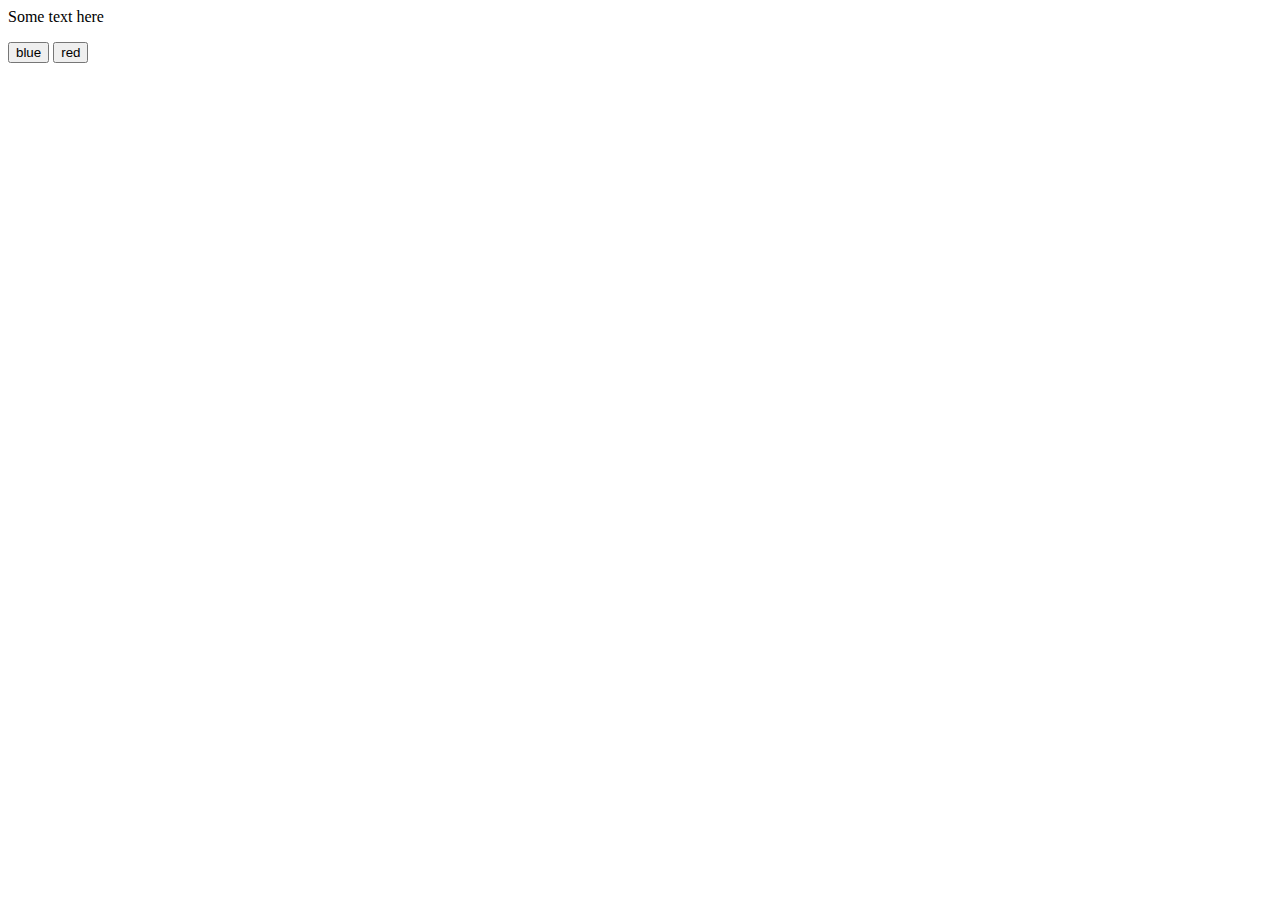
<file: js/index.html>
<html>
<head>
    <title>getElementById example</title>
</head>
<body>
    <!-- twe way of insert javascript code -->
    <!-- <script src="button.js"></script> -->
    <script>
    function changeColor(newColor){
        var elem = document.getElementById('para');
        elem.style.color = newColor;
        console.log(newColor);
    }
    </script>

    <p id="para">Some text here</p>
    <button onclick="changeColor('blue');">blue</button>
    <button onclick="changeColor('red');">red</button>
</body>
</html>
</file>
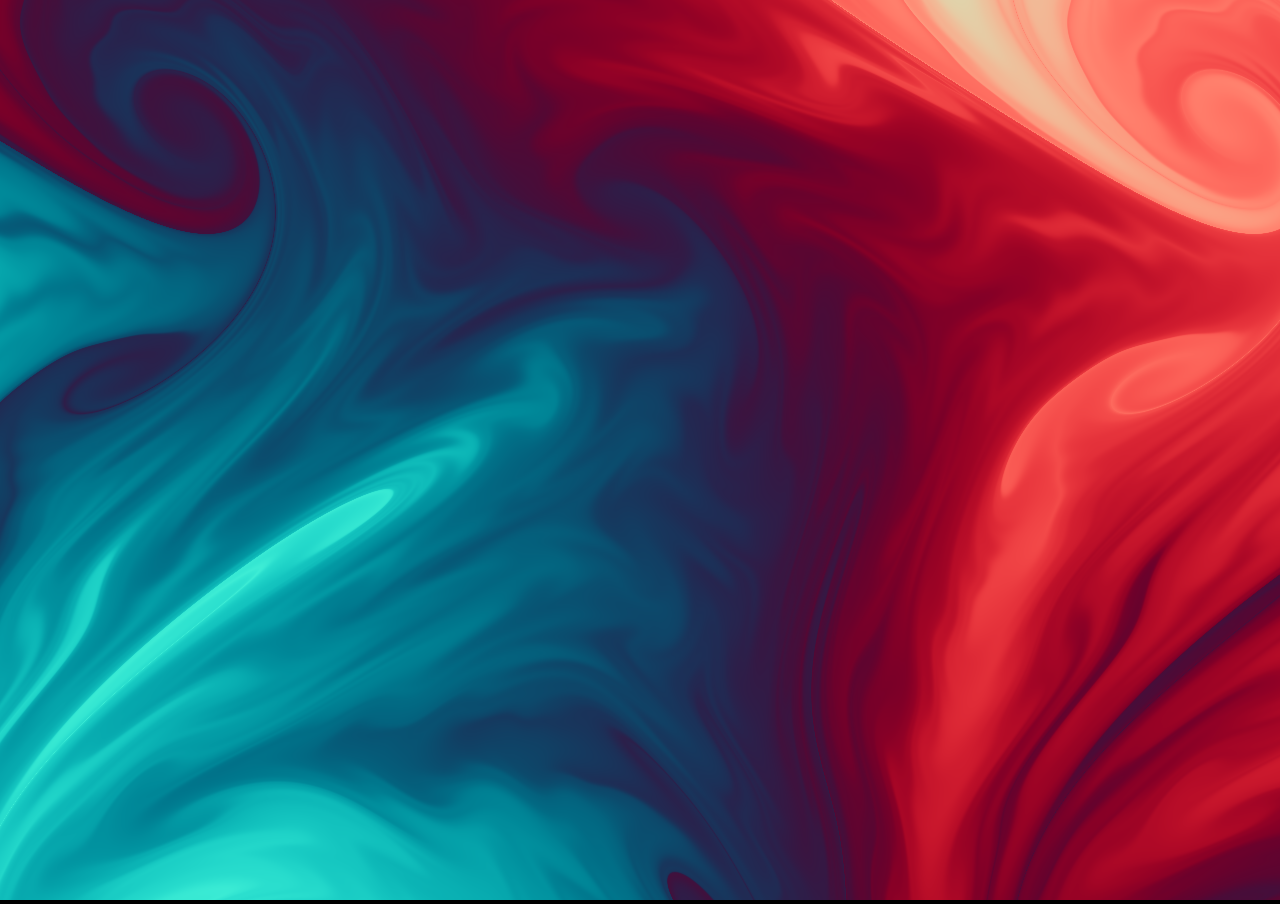
<file: webgl-boilerplate/index.html>
<!DOCTYPE HTML>
<html>
	<head>
		<meta charset="utf-8">
		<meta http-equiv="X-UA-Compatible" content="IE=edge,chrome=1">
		<title>WebGL Boilerplate</title>

		<style>
			html, body {
				background-color: #000000;
				margin: 0px;
				overflow: hidden;
				width: 100%;
				height: 100%;
			}
			canvas {
				width: 100%;
				height: 100%;
			}
		</style>
	</head>
	<body>

		<canvas></canvas>
		<div id="info"></div>

		<script id="vs" type="x-shader/vertex">

			attribute vec3 position;

			void main() {

				gl_Position = vec4( position, 1.0 );

			}

		</script>

		<script id="fs" type="x-shader/fragment">

			uniform float time;
			uniform vec2 resolution;
			//
			// void main( void ) {
			//
			// 	vec2 position = - 1.0 + 2.0 * gl_FragCoord.xy / resolution.xy;
			// 	float red = abs( sin( position.x * position.y + time / 5.0 ) );
			// 	float green = abs( sin( position.x * position.y + time / 4.0 ) );
			// 	float blue = abs( sin( position.x * position.y + time / 3.0 ) );
			// 	gl_FragColor = vec4( red, green, blue, 1.0 );
			//
			// }

			void main( void )
			{
			    vec2 v_texcoord = gl_FragCoord.xy * 0.002;
			    vec2 p = v_texcoord;
			    float p_x = float(p.x);
			    float p_y = float(p.y);
			    for(int i=1; i<10; i++){
			        float float_i = float(i);
			        p.x+=0.3/float_i*sin(float_i*3.*p.y+time*0.1+cos((time/(120.*float_i))*float_i));
			        p.y+=0.4/float_i*cos(float_i*3.*p.x+time*0.1+sin((time/(200.*float_i))*float_i));
			    }
			    float r=cos(p.x+p.y+2.)*.5+.5;
			    float g=sin(p.x+p.y+2.)*.5+.5;
			    float b=(sin(p.x+p.y+1.)+cos(p.x+p.y+1.))*.25+.5;
			    gl_FragColor = vec4(r,g,b,1);
			}

		</script>

		<script>

			/**
			 * Provides requestAnimationFrame in a cross browser way.
			 * paulirish.com/2011/requestanimationframe-for-smart-animating/
			 */
			window.requestAnimationFrame = window.requestAnimationFrame || ( function() {

				return  window.webkitRequestAnimationFrame ||
				        window.mozRequestAnimationFrame ||
				        window.oRequestAnimationFrame ||
				        window.msRequestAnimationFrame ||
				        function(  callback, element ) {
					        window.setTimeout( callback, 1000 / 60 );
				        };

			})();


			var canvas,
			    gl,
			    buffer,
			    vertex_shader, fragment_shader,
			    currentProgram,
			    vertex_position,
			    timeLocation,
			    resolutionLocation,
			    parameters = {  start_time  : new Date().getTime(),
			                    time        : 0,
			                    screenWidth : 0,
			                    screenHeight: 0 };

			init();
			animate();

			function init() {

				vertex_shader = document.getElementById('vs').textContent;
				fragment_shader = document.getElementById('fs').textContent;



				canvas = document.querySelector( 'canvas' );


				// Initialise WebGL

				try {

					gl = canvas.getContext( 'experimental-webgl' );

				} catch( error ) { }

				if ( !gl ) {

					throw "cannot create webgl context";

				}

				// Create Vertex buffer (2 triangles)

				buffer = gl.createBuffer();
				gl.bindBuffer( gl.ARRAY_BUFFER, buffer );
				gl.bufferData( gl.ARRAY_BUFFER, new Float32Array( [ - 1.0, - 1.0, 1.0, - 1.0, - 1.0, 1.0, 1.0, - 1.0, 1.0, 1.0, - 1.0, 1.0 ] ), gl.STATIC_DRAW );

				// Create Program

				currentProgram = createProgram( vertex_shader, fragment_shader );

				timeLocation = gl.getUniformLocation( currentProgram, 'time' );
				resolutionLocation = gl.getUniformLocation( currentProgram, 'resolution' );

			}

			function createProgram( vertex, fragment ) {

				var program = gl.createProgram();

				var vs = createShader( vertex, gl.VERTEX_SHADER );
				var fs = createShader( '#ifdef GL_ES\nprecision highp float;\n#endif\n\n' + fragment, gl.FRAGMENT_SHADER );

				if ( vs == null || fs == null ) return null;

				gl.attachShader( program, vs );
				gl.attachShader( program, fs );

				gl.deleteShader( vs );
				gl.deleteShader( fs );

				gl.linkProgram( program );

				if ( !gl.getProgramParameter( program, gl.LINK_STATUS ) ) {

					alert( "ERROR:\n" +
					"VALIDATE_STATUS: " + gl.getProgramParameter( program, gl.VALIDATE_STATUS ) + "\n" +
					"ERROR: " + gl.getError() + "\n\n" +
					"- Vertex Shader -\n" + vertex + "\n\n" +
					"- Fragment Shader -\n" + fragment );

					return null;

				}

				return program;

			}

			function createShader( src, type ) {

				var shader = gl.createShader( type );

				gl.shaderSource( shader, src );
				gl.compileShader( shader );

				if ( !gl.getShaderParameter( shader, gl.COMPILE_STATUS ) ) {

					alert( ( type == gl.VERTEX_SHADER ? "VERTEX" : "FRAGMENT" ) + " SHADER:\n" + gl.getShaderInfoLog( shader ) );
					return null;

				}

				return shader;

			}

			function resizeCanvas( event ) {

				if ( canvas.width != canvas.clientWidth ||
					 canvas.height != canvas.clientHeight ) {

					canvas.width = canvas.clientWidth;
					canvas.height = canvas.clientHeight;

					parameters.screenWidth = canvas.width;
					parameters.screenHeight = canvas.height;

					gl.viewport( 0, 0, canvas.width, canvas.height );

				}

			}

			function animate() {

				resizeCanvas();
				render();
				requestAnimationFrame( animate );

			}

			function render() {

				if ( !currentProgram ) return;

				parameters.time = new Date().getTime() - parameters.start_time;

				gl.clear( gl.COLOR_BUFFER_BIT | gl.DEPTH_BUFFER_BIT );

				// Load program into GPU

				gl.useProgram( currentProgram );

				// Set values to program variables

				gl.uniform1f( timeLocation, parameters.time / 1000 );
				gl.uniform2f( resolutionLocation, parameters.screenWidth, parameters.screenHeight );

				// Render geometry

				gl.bindBuffer( gl.ARRAY_BUFFER, buffer );
				gl.vertexAttribPointer( vertex_position, 2, gl.FLOAT, false, 0, 0 );
				gl.enableVertexAttribArray( vertex_position );
				gl.drawArrays( gl.TRIANGLES, 0, 6 );
				gl.disableVertexAttribArray( vertex_position );

			}

		</script>

	</body>
</html>
</file>
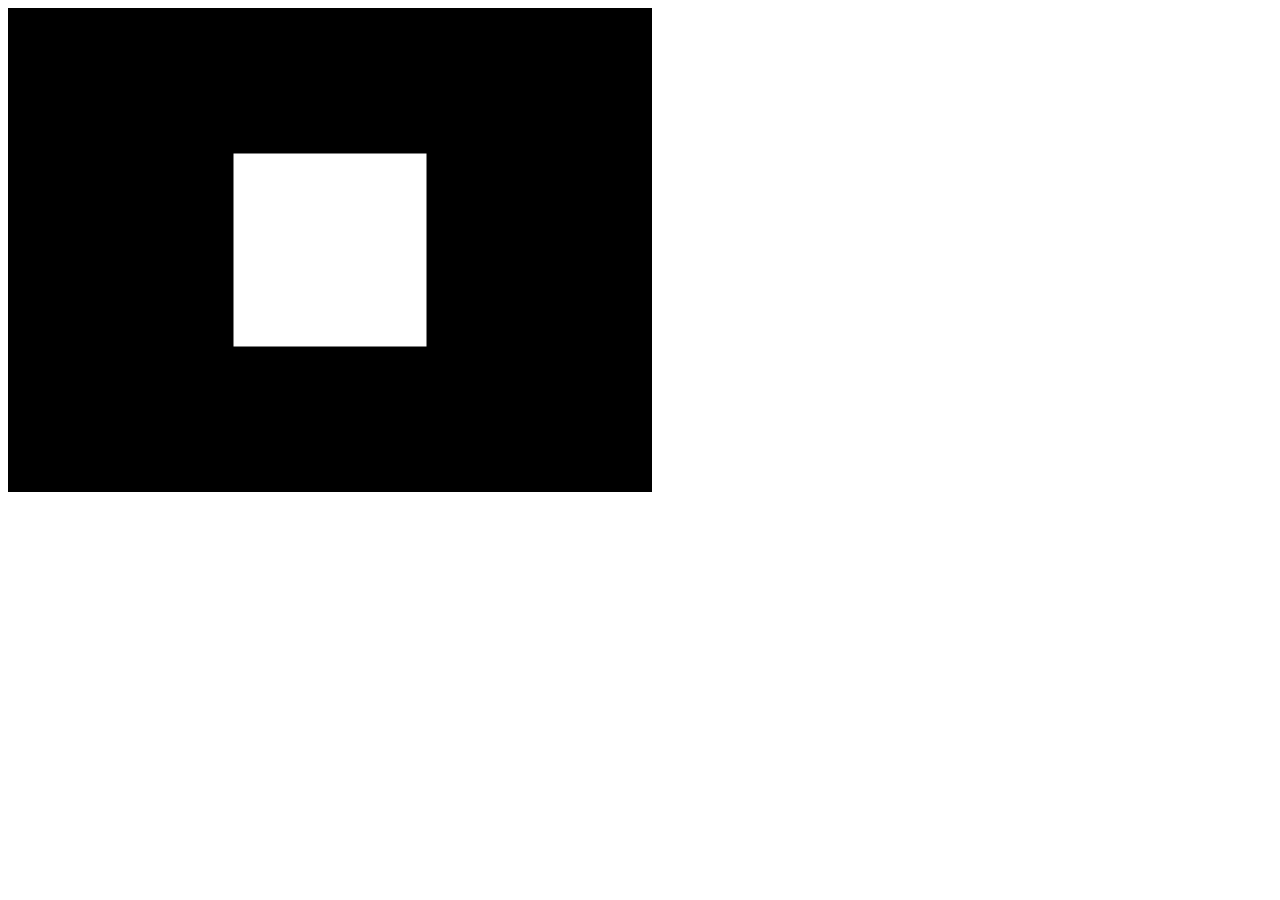
<file: webgl-examples-gh-pages/tutorial/sample2/index.html>
<!doctype html>
<html>
  <head>
    <title>WebGL Demo</title>
    <meta http-equiv="Content-Type" content="text/html; charset=utf-8">
    <link rel="stylesheet" href="../webgl.css" type="text/css">
    <script src="../sylvester.js" type="text/javascript"></script>
    <script src="../glUtils.js" type="text/javascript"></script>
    <script src="webgl-demo.js" type="text/javascript"></script>

    <!-- Fragment shader program -->

    <script id="shader-fs" type="x-shader/x-fragment">
        void main(void) {
            gl_FragColor = vec4(1.0, 1.0, 1.0, 1.0);
        }
    </script>

    <!-- Vertex shader program -->

    <script id="shader-vs" type="x-shader/x-vertex">
      attribute vec3 aVertexPosition;

      uniform mat4 uMVMatrix;
      uniform mat4 uPMatrix;

      void main(void) {
        gl_Position = uPMatrix * uMVMatrix * vec4(aVertexPosition, 1.0);
      }
    </script>
  </head>

  <body onload="start()">
    <canvas id="glcanvas" width="640" height="480">
      Your browser doesn't appear to support the HTML5 <code>&lt;canvas&gt;</code> element.
    </canvas>
  </body>
</html>
</file>
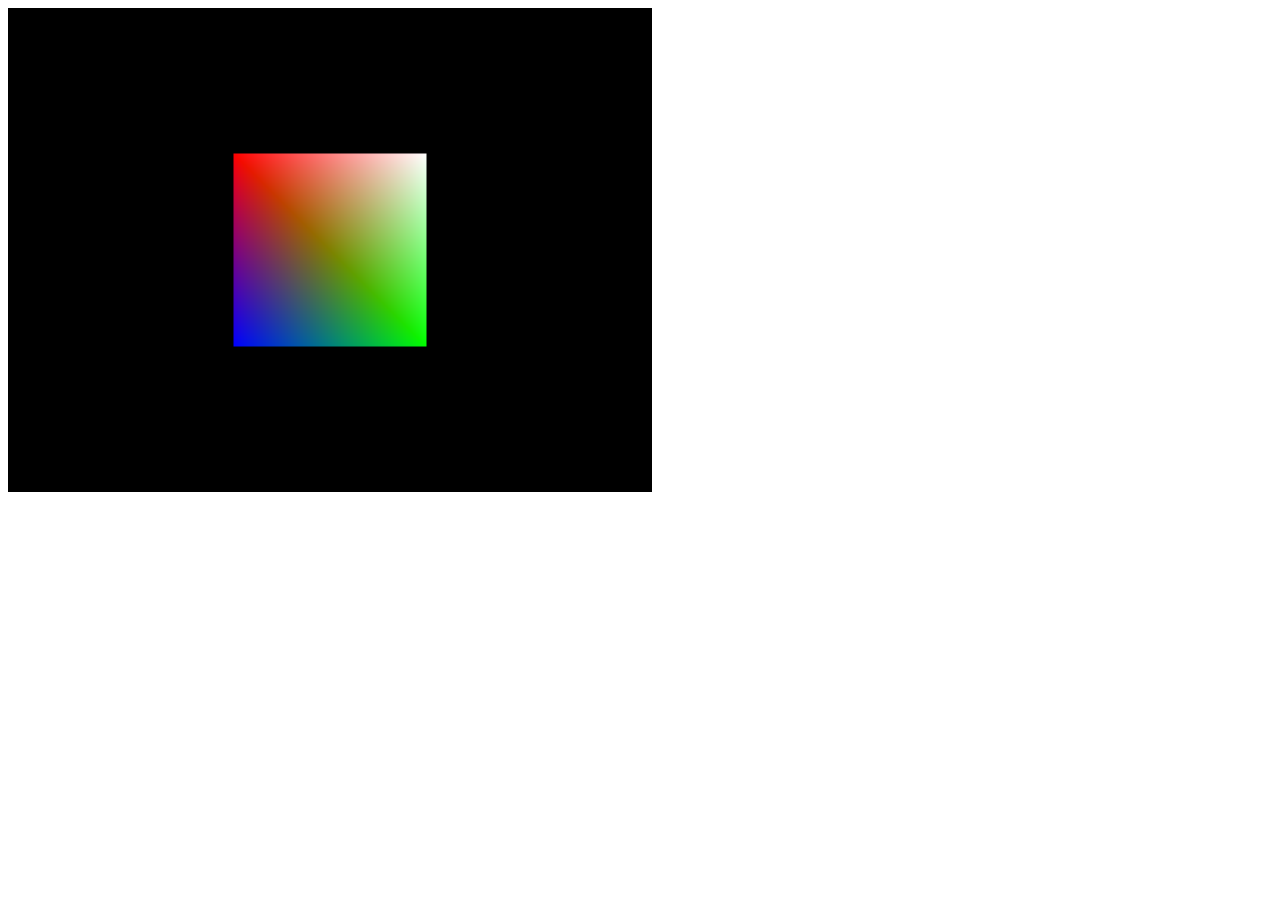
<file: webgl-examples-gh-pages/tutorial/sample3/index.html>
<!doctype html>
<html>
  <head>
    <title>WebGL Demo</title>
    <meta http-equiv="Content-Type" content="text/html; charset=utf-8">
    <link rel="stylesheet" href="../webgl.css" type="text/css">
    <script src="../sylvester.js" type="text/javascript"></script>
    <script src="../glUtils.js" type="text/javascript"></script>
    <script src="webgl-demo.js" type="text/javascript"></script>

    <!-- Fragment shader program -->

    <script id="shader-fs" type="x-shader/x-fragment">
      varying lowp vec4 vColor;

      void main(void) {
        gl_FragColor = vColor;
      }
    </script>

    <!-- Vertex shader program -->

    <script id="shader-vs" type="x-shader/x-vertex">
      attribute vec3 aVertexPosition;
      attribute vec4 aVertexColor;

      uniform mat4 uMVMatrix;
      uniform mat4 uPMatrix;

      varying lowp vec4 vColor;

      void main(void) {
        gl_Position = uPMatrix * uMVMatrix * vec4(aVertexPosition, 1.0);
        vColor = aVertexColor;
      }
    </script>
  </head>

  <body onload="start()">
    <canvas id="glcanvas" width="640" height="480">
      Your browser doesn't appear to support the <code>&lt;canvas&gt;</code> element.
    </canvas>
  </body>
</html>
</file>
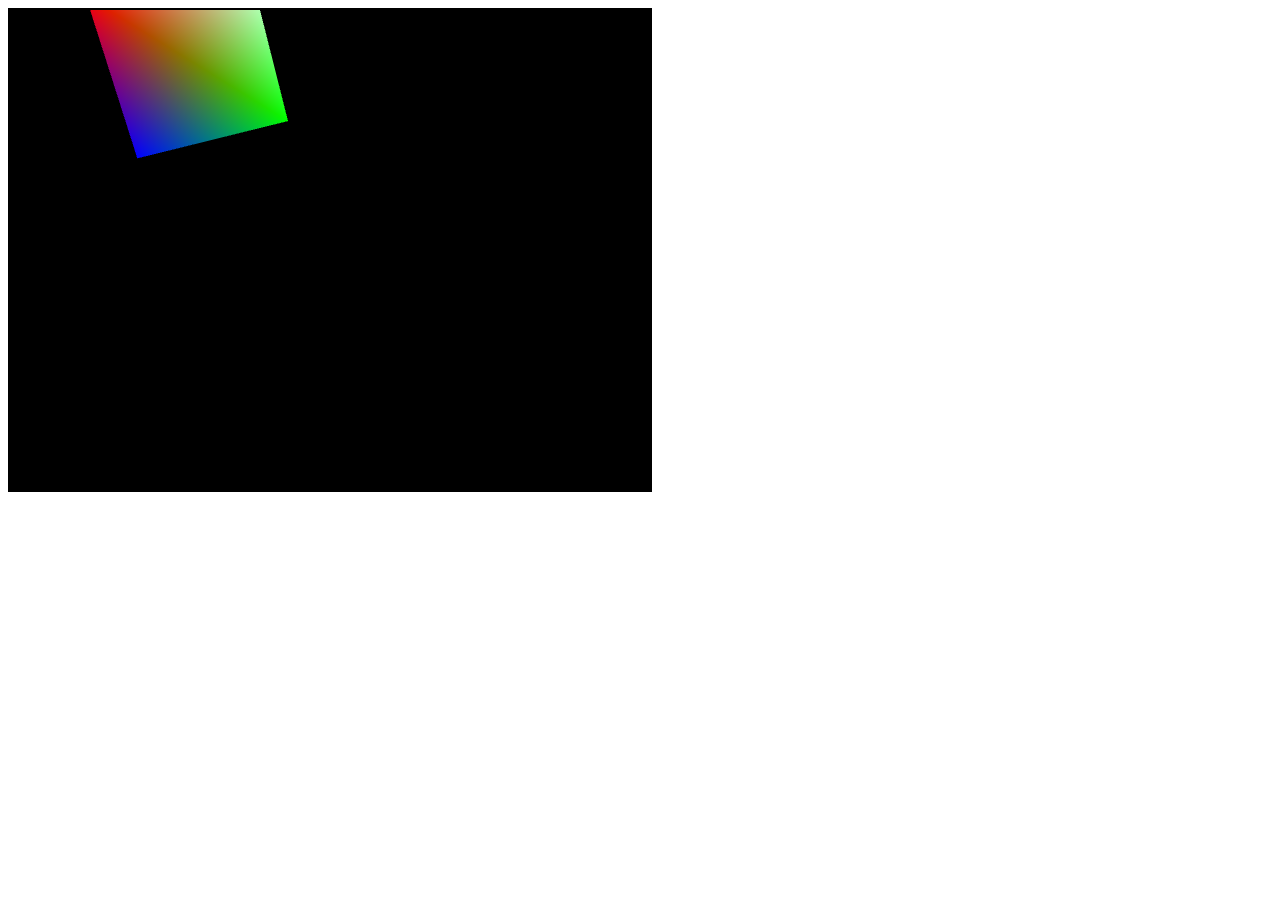
<file: webgl-examples-gh-pages/tutorial/sample4/index.html>
<!doctype html>
<html>
  <head>
    <title>WebGL Demo</title>
    <meta http-equiv="Content-Type" content="text/html; charset=utf-8">
    <link rel="stylesheet" href="../webgl.css" type="text/css">
    <script src="../sylvester.js" type="text/javascript"></script>
    <script src="../glUtils.js" type="text/javascript"></script>
    <script src="webgl-demo.js" type="text/javascript"></script>

    <!-- Fragment shader program -->

    <script id="shader-fs" type="x-shader/x-fragment">
      varying lowp vec4 vColor;
      void main(void) {
        gl_FragColor = vColor;
      }
    </script>

    <!-- Vertex shader program -->

    <script id="shader-vs" type="x-shader/x-vertex">
      attribute vec3 aVertexPosition;
      attribute vec4 aVertexColor;

      uniform mat4 uMVMatrix;
      uniform mat4 uPMatrix;

      varying lowp vec4 vColor;

      void main(void) {
        gl_Position = uPMatrix * uMVMatrix * vec4(aVertexPosition, 1.0);
        vColor = aVertexColor;
      }
    </script>
  </head>

  <body onload="start()">
    <canvas id="glcanvas" width="640" height="480">
      Your browser doesn't appear to support the <code>&lt;canvas&gt;</code> element.
    </canvas>
  </body>
</html>
</file>
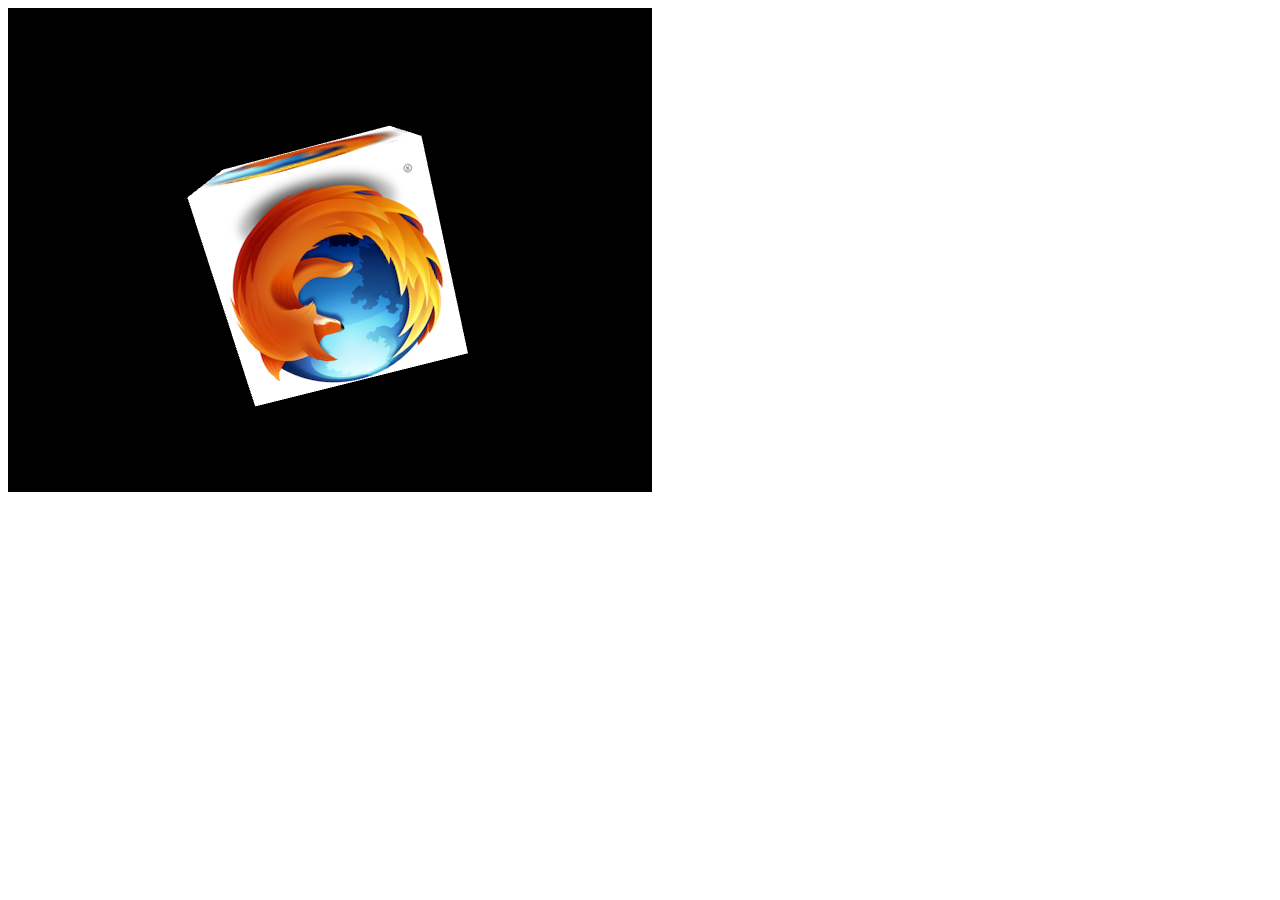
<file: webgl-examples-gh-pages/tutorial/sample6/index.html>
<!doctype html>
<html>
  <head>
    <title>WebGL Demo</title>
    <meta http-equiv="Content-Type" content="text/html; charset=utf-8">
    <link rel="stylesheet" href="../webgl.css" type="text/css">
    <script src="../sylvester.js" type="text/javascript"></script>
    <script src="../glUtils.js" type="text/javascript"></script>
    <script src="webgl-demo.js" type="text/javascript"></script>

    <!-- Fragment shader program -->

    <script id="shader-fs" type="x-shader/x-fragment">
      varying highp vec2 vTextureCoord;

      uniform sampler2D uSampler;

      void main(void) {
        gl_FragColor = texture2D(uSampler, vec2(vTextureCoord.s, vTextureCoord.t));
      }
    </script>

    <!-- Vertex shader program -->

    <script id="shader-vs" type="x-shader/x-vertex">
      attribute vec3 aVertexPosition;
      attribute vec2 aTextureCoord;

      uniform mat4 uMVMatrix;
      uniform mat4 uPMatrix;

      varying highp vec2 vTextureCoord;

      void main(void) {
        gl_Position = uPMatrix * uMVMatrix * vec4(aVertexPosition, 1.0);
        vTextureCoord = aTextureCoord;
      }
    </script>
  </head>

  <body onload="start()">
    <canvas id="glcanvas" width="640" height="480">
      Your browser doesn't appear to support the <code>&lt;canvas&gt;</code> element.
    </canvas>
  </body>
</html>
</file>
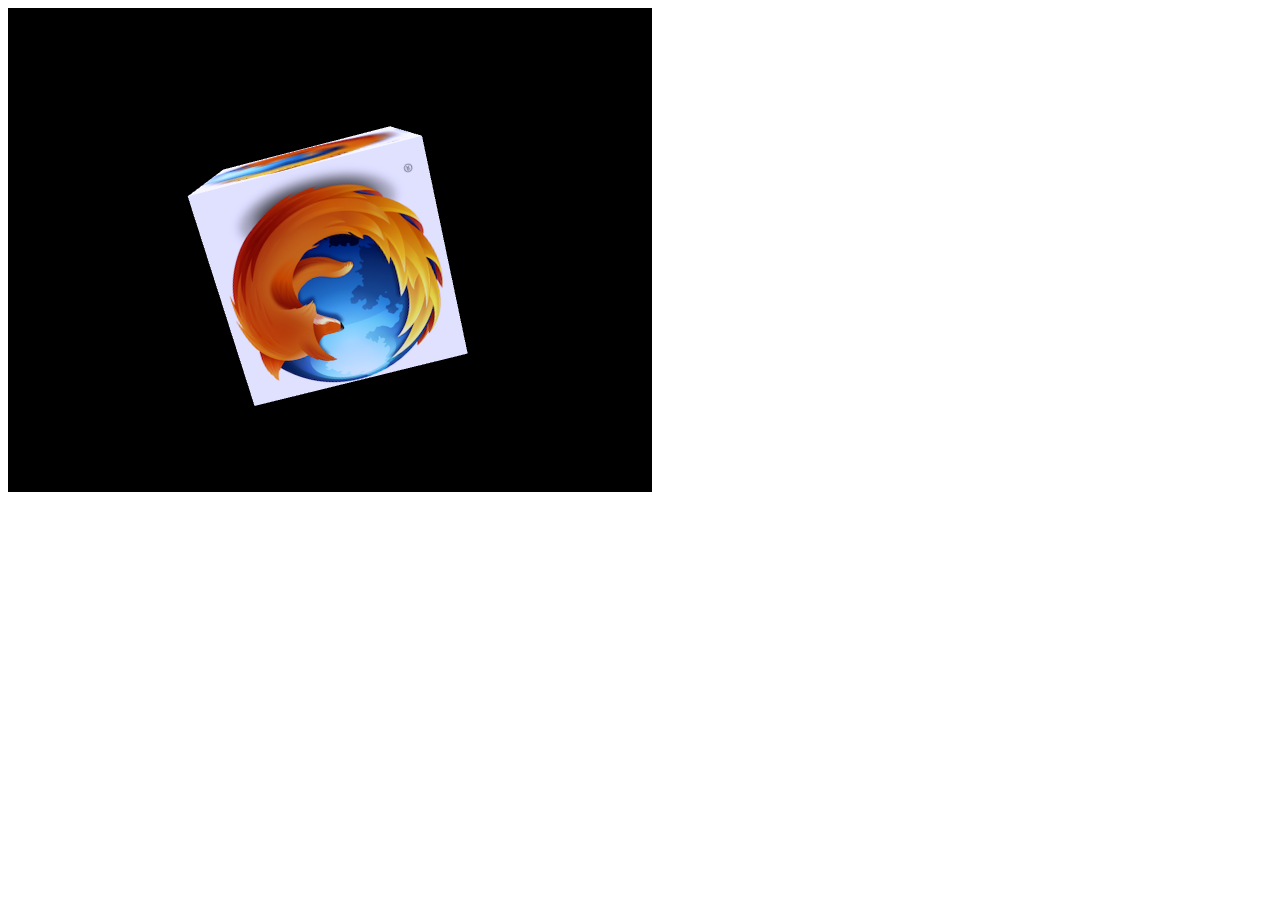
<file: webgl-examples-gh-pages/tutorial/sample7/index.html>
<!doctype html>
<html>
  <head>
    <title>WebGL Demo</title>
    <meta http-equiv="Content-Type" content="text/html; charset=utf-8">
    <link rel="stylesheet" href="../webgl.css" type="text/css">
    <script src="../sylvester.js" type="text/javascript"></script>
    <script src="../glUtils.js" type="text/javascript"></script>
    <script src="webgl-demo.js" type="text/javascript"></script>

    <!-- Fragment shader program -->

    <script id="shader-fs" type="x-shader/x-fragment">
      varying highp vec2 vTextureCoord;
      varying highp vec3 vLighting;

      uniform sampler2D uSampler;

      void main(void) {
        highp vec4 texelColor = texture2D(uSampler, vec2(vTextureCoord.s, vTextureCoord.t));

        gl_FragColor = vec4(texelColor.rgb * vLighting, texelColor.a);
      }
    </script>

    <!-- Vertex shader program -->

    <script id="shader-vs" type="x-shader/x-vertex">
      attribute highp vec3 aVertexNormal;
      attribute highp vec3 aVertexPosition;
      attribute highp vec2 aTextureCoord;

      uniform highp mat4 uNormalMatrix;
      uniform highp mat4 uMVMatrix;
      uniform highp mat4 uPMatrix;

      varying highp vec2 vTextureCoord;
      varying highp vec3 vLighting;

      void main(void) {
        gl_Position = uPMatrix * uMVMatrix * vec4(aVertexPosition, 1.0);
        vTextureCoord = aTextureCoord;

        // Apply lighting effect

        highp vec3 ambientLight = vec3(0.6, 0.6, 0.6);
        highp vec3 directionalLightColor = vec3(0.5, 0.5, 0.75);
        highp vec3 directionalVector = vec3(0.85, 0.8, 0.75);

        highp vec4 transformedNormal = uNormalMatrix * vec4(aVertexNormal, 1.0);

        highp float directional = max(dot(transformedNormal.xyz, directionalVector), 0.0);
        vLighting = ambientLight + (directionalLightColor * directional);
      }
    </script>
  </head>

  <body onload="start()">
    <canvas id="glcanvas" width="640" height="480">
      Your browser doesn't appear to support the <code>&lt;canvas&gt;</code> element.
    </canvas>
  </body>
</html>
</file>
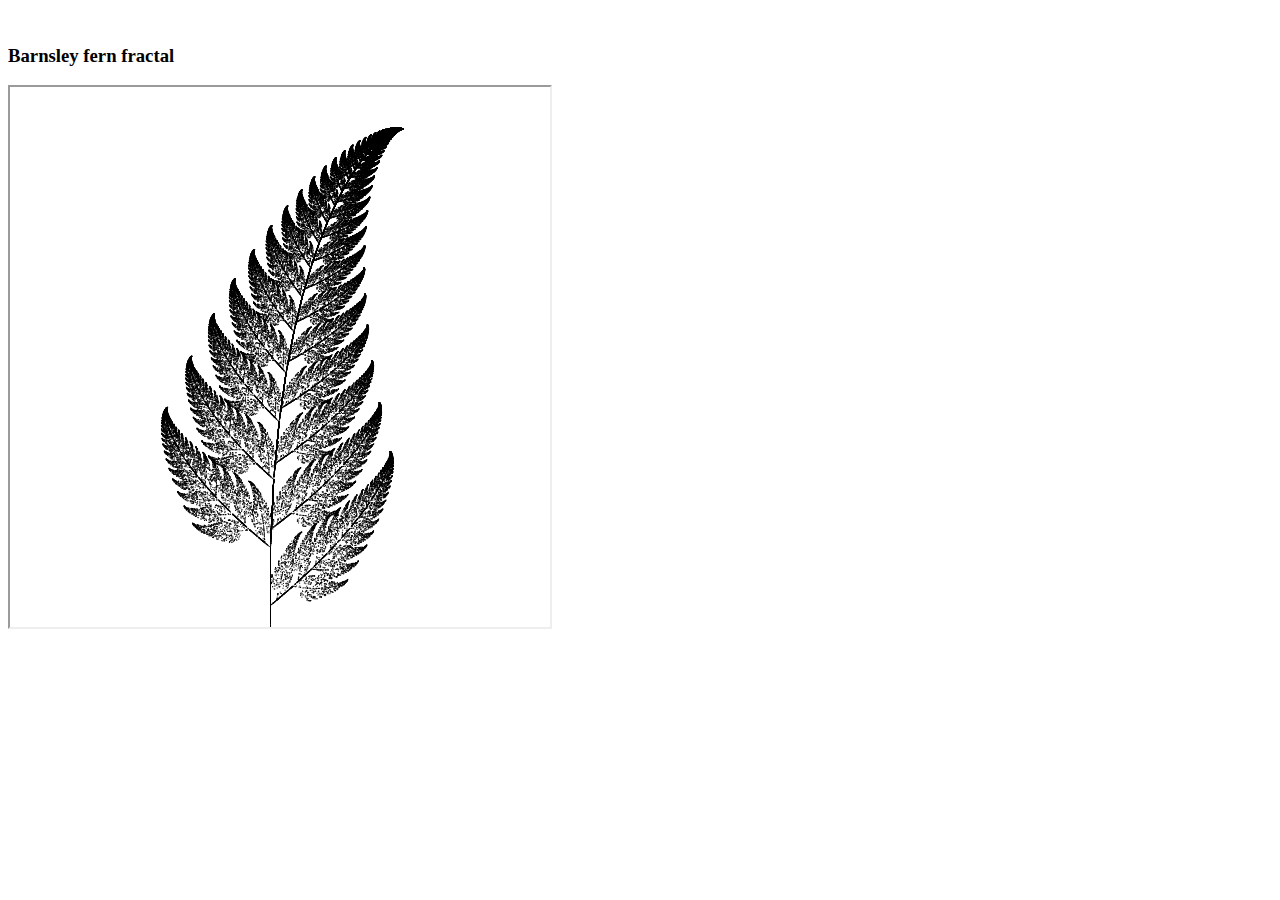
<file: js-fractal/fern.html>
<html>
 <head><script src="fern.js"></script></head>
 <body onload="pBarnsleyFern('canvas', 100000)">
   <br /> <h3>Barnsley fern fractal</h3>
   <canvas id="canvas" width="540" height="540" style="border: 2px inset;"></canvas>
 </body>
</html>
</file>
<file: webgl-examples-gh-pages/tutorial/webgl.css>
canvas {
	border: 2px solid black;
	background-color: black;
}
video {
	display: none;
}
</file>
